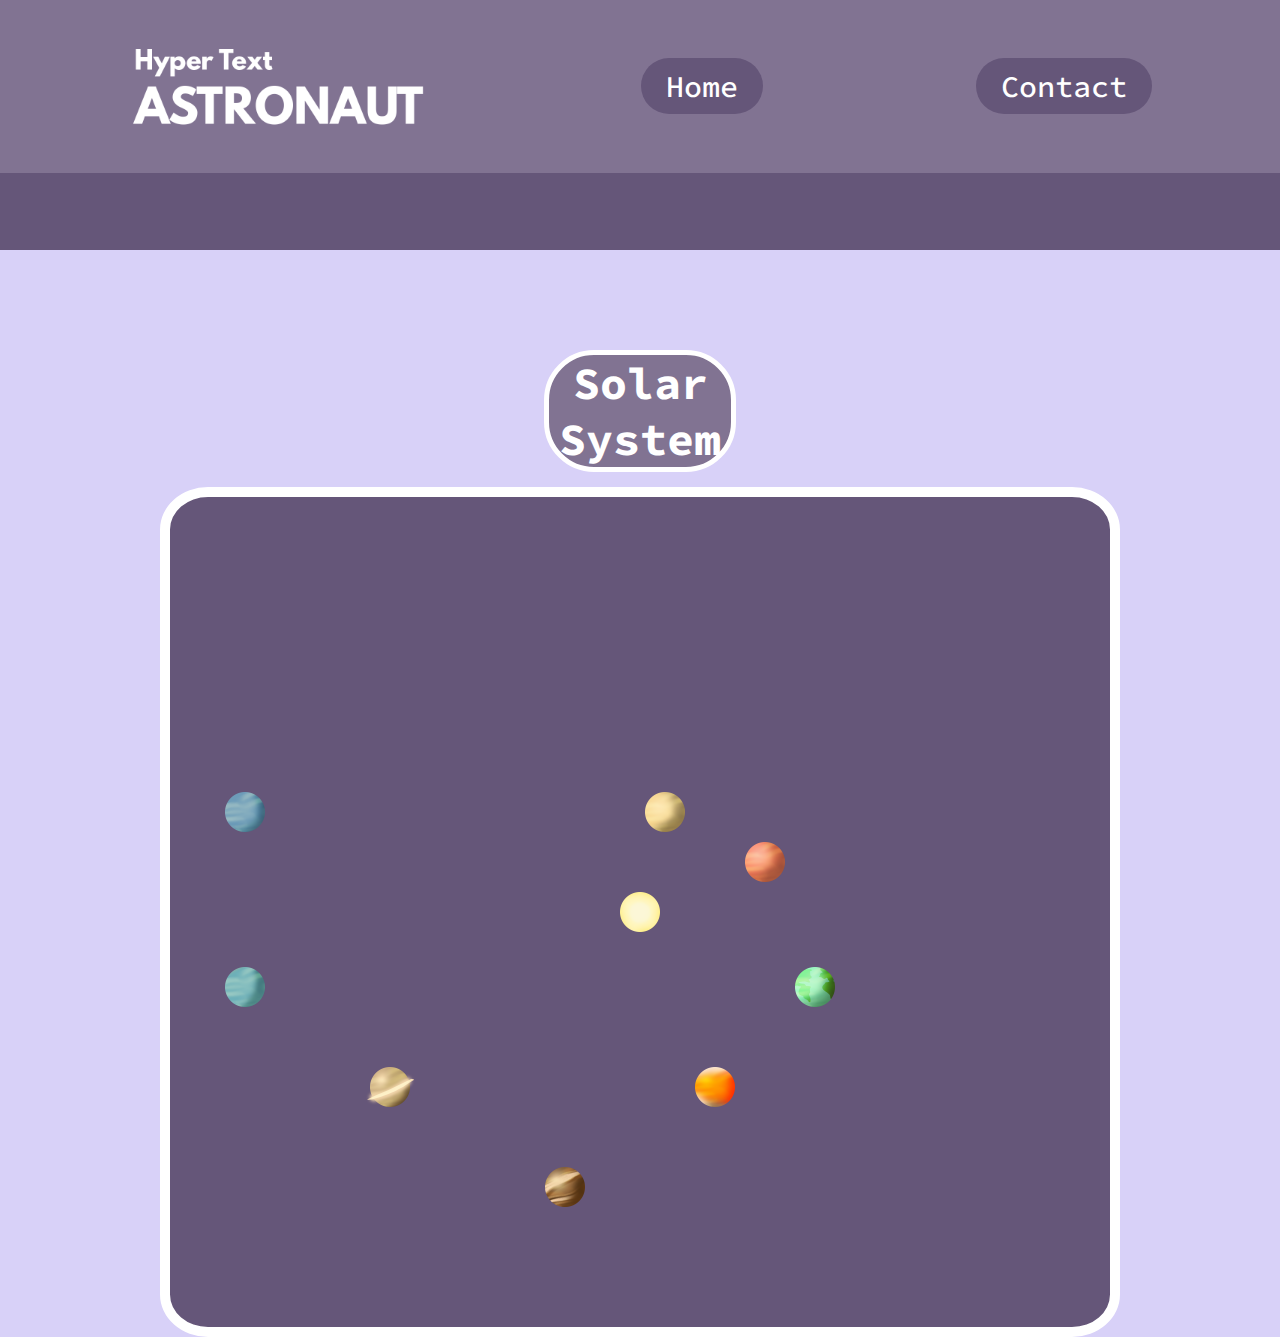
<file: index.html>
<!DOCTYPE html>
<html lang="en">
<head>
    <meta charset="UTF-8">
    <meta http-equiv="X-UA-Compatible" content="IE=edge">
    <meta name="viewport" content="width=device-width, initial-scale=1.0">
    <title>Hyper Text Astronauts</title>

    <!-- Linking stylesheets to site -->
    <link rel="stylesheet" href="css/main.css">
    <link rel="stylesheet" href="css/float-grid.css">

</head>
<body>

    <!-- Header for site, includes logo image and button that leads to Home or Contact page -->
    <header>
        <img src="images/logo.png" alt="HTA Logo" class="logo">
        <button onclick="window.location.href='index.html'">Home</button>
        <button onclick="window.location.href='contacts.html'">Contact</button>
    </header>

    <div class="border"></div>

    <main>

        <h2 id="box-title">Solar System</h2>
        <div class="box">
        
            <div id="solar">
                <a href="sun.html"><img src="images/sun.png" alt="Sun" class="planet sun"></a>
                <a href="mercury.html"><img src="images/mercury.png" alt="Mercury" class="planet mercury"></a>
                <a href="venus.html"><img src="images/venus.png" alt="Venus" class="planet venus"></a>
                <a href="earth.html"><img src="images/earth.png" alt="Earth" class="planet earth"></a>
                <a href="mars.html"><img src="images/mars.png" alt="Mars" class="planet mars"></a>
                <a href="jupiter.html"><img src="images/jupiter.png" alt="Jupiter" class="planet jupiter"></a>
                <a href="saturn.html"><img src="images/saturn.png" alt="Saturn" class="planet saturn"></a>
                <a href="uranus.html"><img src="images/uranus.png" alt="Uranus" class="planet uranus"></a>
                <a href="neptune.html"><img src="images/neptune.png" alt="Neptune" class="planet neptune"></a>
            </div>
            
        </div>

    </main>
    
    <script src="scripts/app.js"></script>

</body>
</html>
</file>
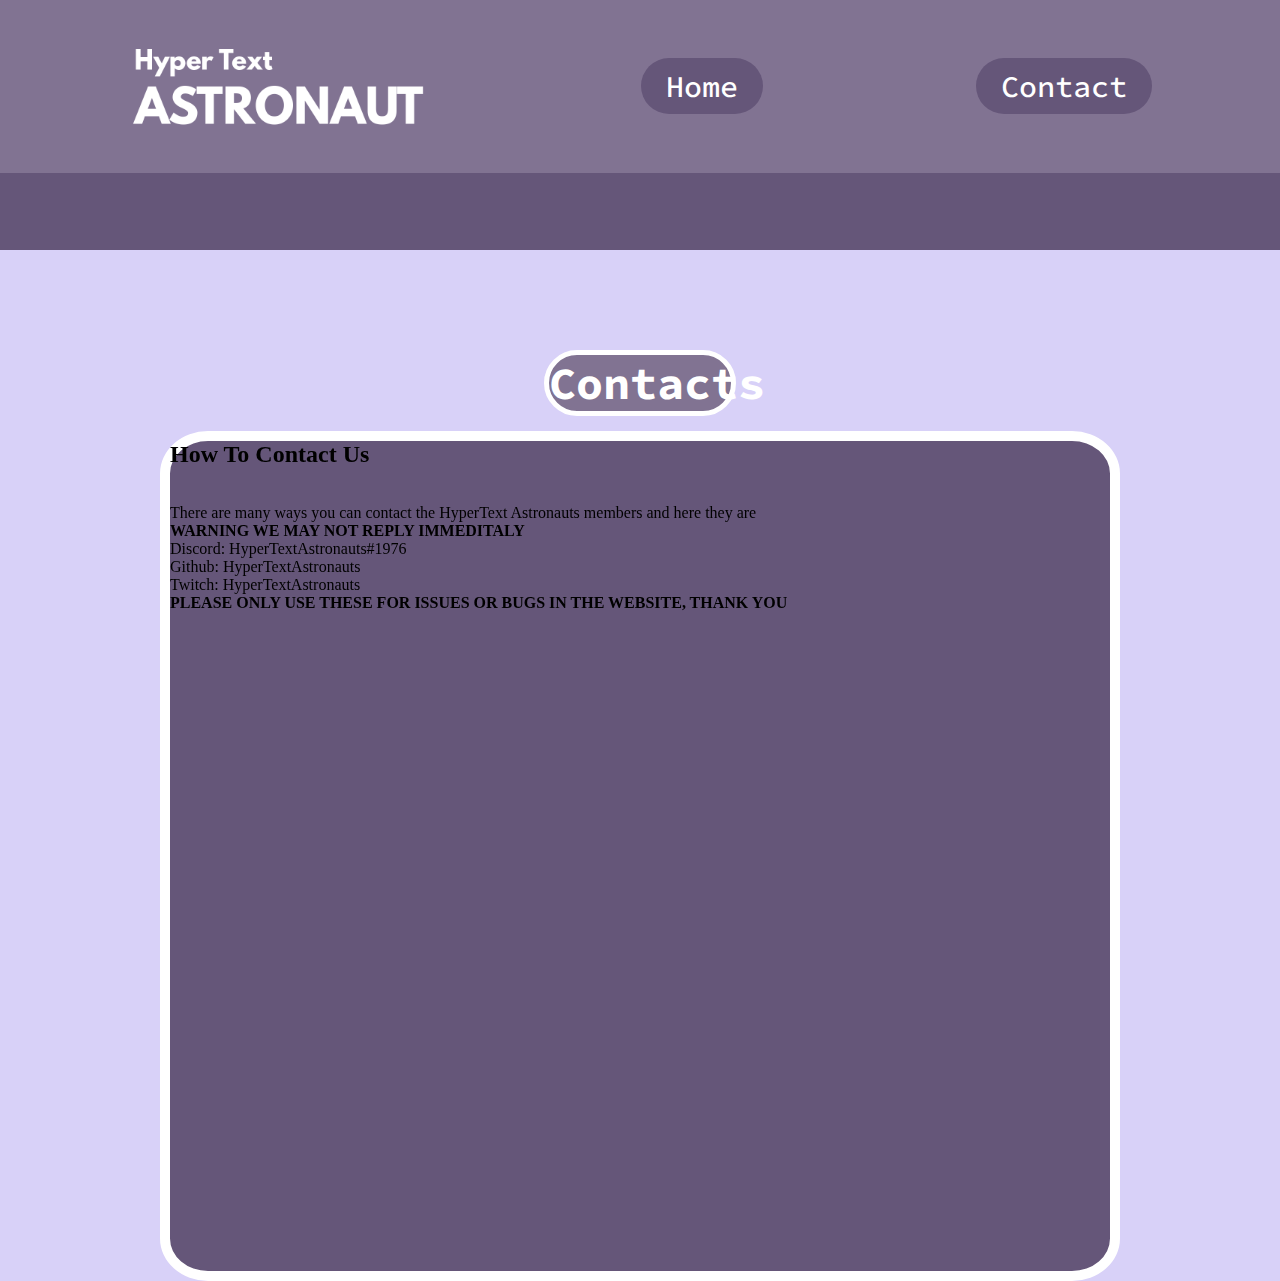
<file: contacts.html>
<html>
<html lang="en">

<head>
   <meta charset="UTF-8">
   <meta http-equiv="X-UA-Compatible" content="IE=edge">
   <meta name="viewport" content="width=device-width, initial-scale=1.0">
   <title>Hyper Text Astronauts</title>


   <!-- Linking stylesheets to site -->
   <link rel="stylesheet" href="css/main.css">
   <link rel="stylesheet" href="css/float-grid.css">
</head>
<body>

   <!-- Header for site, includes logo image and button that leads to Home or Contact page -->
   <header>
       <img src="images/logo.png" alt="HTA Logo" class="logo">
       <button onclick="window.location.href='index.html'">Home</button>
     <button onclick="window.location.href='contacts.html'">Contact</button>
   </header>
   <div class="border"></div>
   <main>
       <h2 id="box-title">Contacts</h2>
       <div class="box">
     <div id="solar">
       <h2> How To Contact Us </h2>
 <br>
 <br>
 <p>
 There are many ways you can contact the HyperText Astronauts members and here they are<br>
  <b>WARNING WE MAY NOT REPLY IMMEDITALY</b><br>
Discord: HyperTextAstronauts#1976<br>
Github: HyperTextAstronauts<br>
Twitch: HyperTextAstronauts<br>
     <b>PLEASE ONLY USE THESE FOR ISSUES OR BUGS IN THE WEBSITE, THANK YOU</b>
 </p>
       </div>
   </main>
   <script src="scripts/app.js"></script>
</body>
</html>
</file>
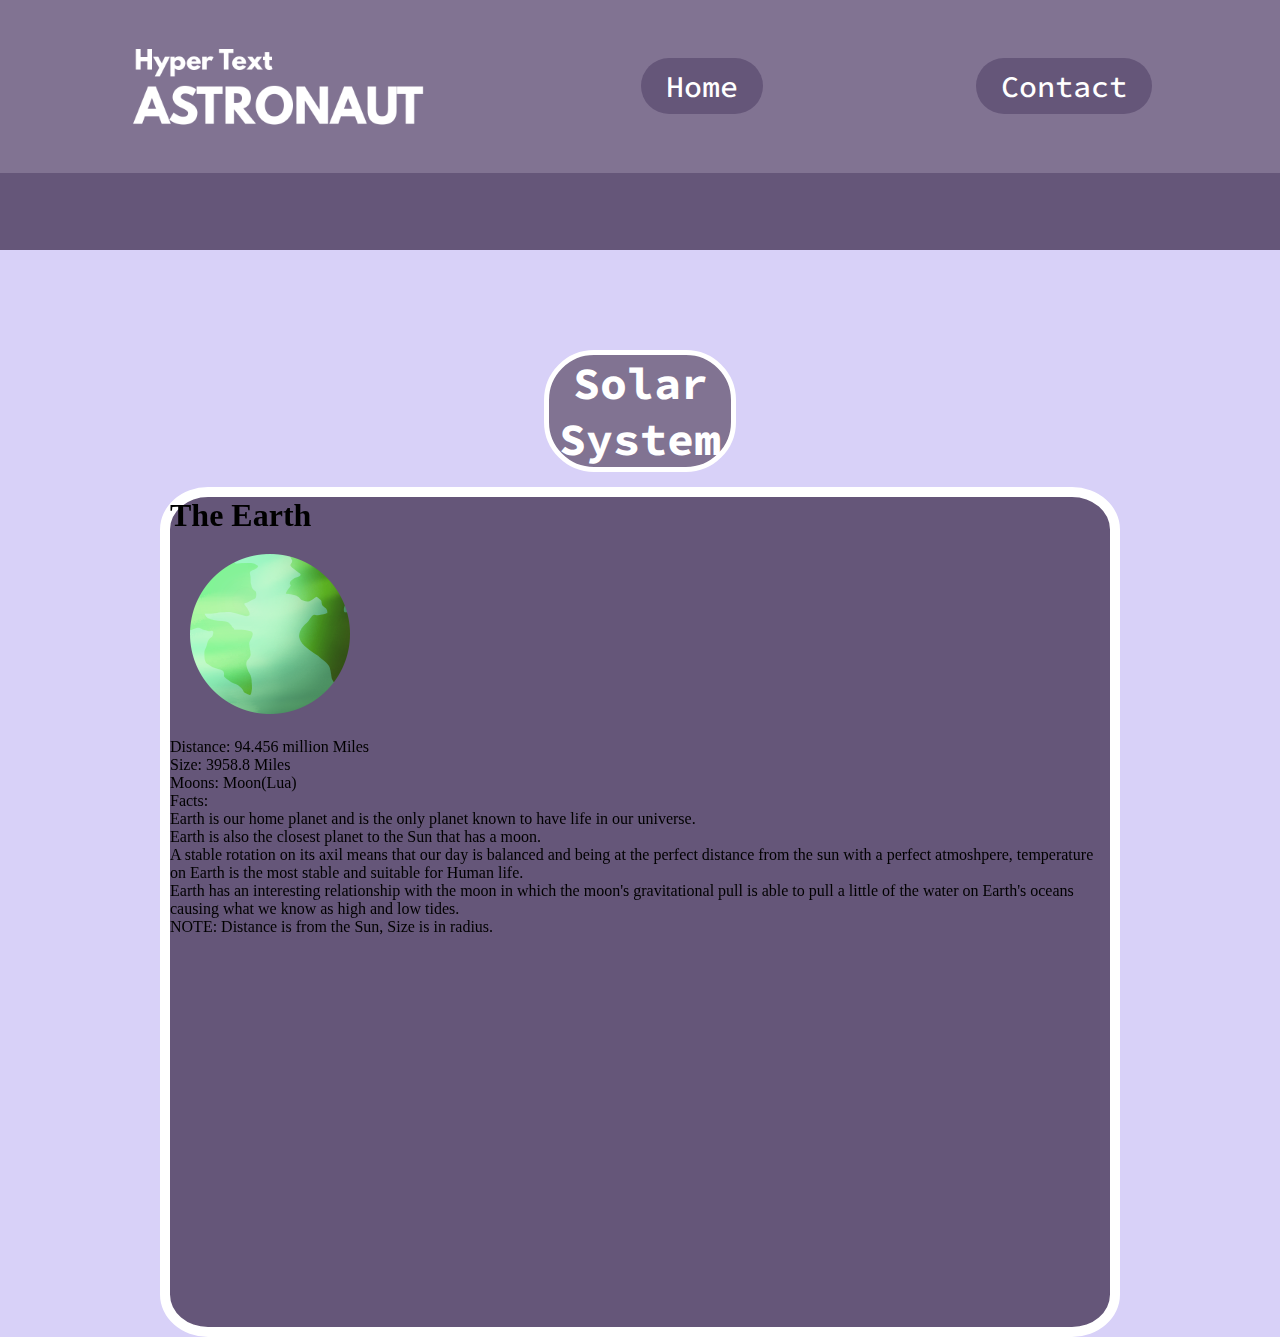
<file: earth.html>
<!DOCTYPE html>
<html lang="en">
<head>
    <meta charset="UTF-8">
    <meta http-equiv="X-UA-Compatible" content="IE=edge">
    <meta name="viewport" content="width=device-width, initial-scale=1.0">
    <title>Hyper Text Astronauts</title>

    <!-- Linking stylesheets to site -->
    <link rel="stylesheet" href="css/main.css">
    <link rel="stylesheet" href="css/float-grid.css">

</head>
<body>

    <!-- Header for site, includes logo image and button that leads to Home or Contact page -->
    <header>
        <img src="images/logo.png" alt="HTA Logo" class="logo">
        <button onclick="window.location.href='index.html'">Home</button>
        <button>Contact</button>
    </header>

    <div class="border"></div>

    <main>

        <h2 id="box-title">Solar System</h2>
        <div class="box">

            <a href="index.html"><button id="backBT">Back</button></a>

            <h1>The Earth</h1>
            <div class="info">
                <img src="images/earth.png" alt="Earth" class="info">
                <p>Distance: 94.456 million Miles<br>
                    Size: 3958.8 Miles<br>
                    Moons: Moon(Lua)<br>
                    Facts:<br>
                    Earth is our home planet and is the only planet known to have life in our universe.<br>
                    Earth is also the closest planet to the Sun that has a moon.<br>
                    A stable rotation on its axil means that our day is balanced and being at the perfect distance from the sun with a perfect atmoshpere, temperature on Earth is the most stable and suitable for Human life.<br>
                    Earth has an interesting relationship with the moon in which the moon's gravitational pull is able to pull a little of the water on Earth's oceans causing what we know as high and low tides.</p>
            </div>
            <footer>NOTE: Distance is from the Sun, Size is in radius.</footer>
            
        </div>

    </main>
    
    <script src="scripts/app.js"></script>

</body>
</html>
</file>
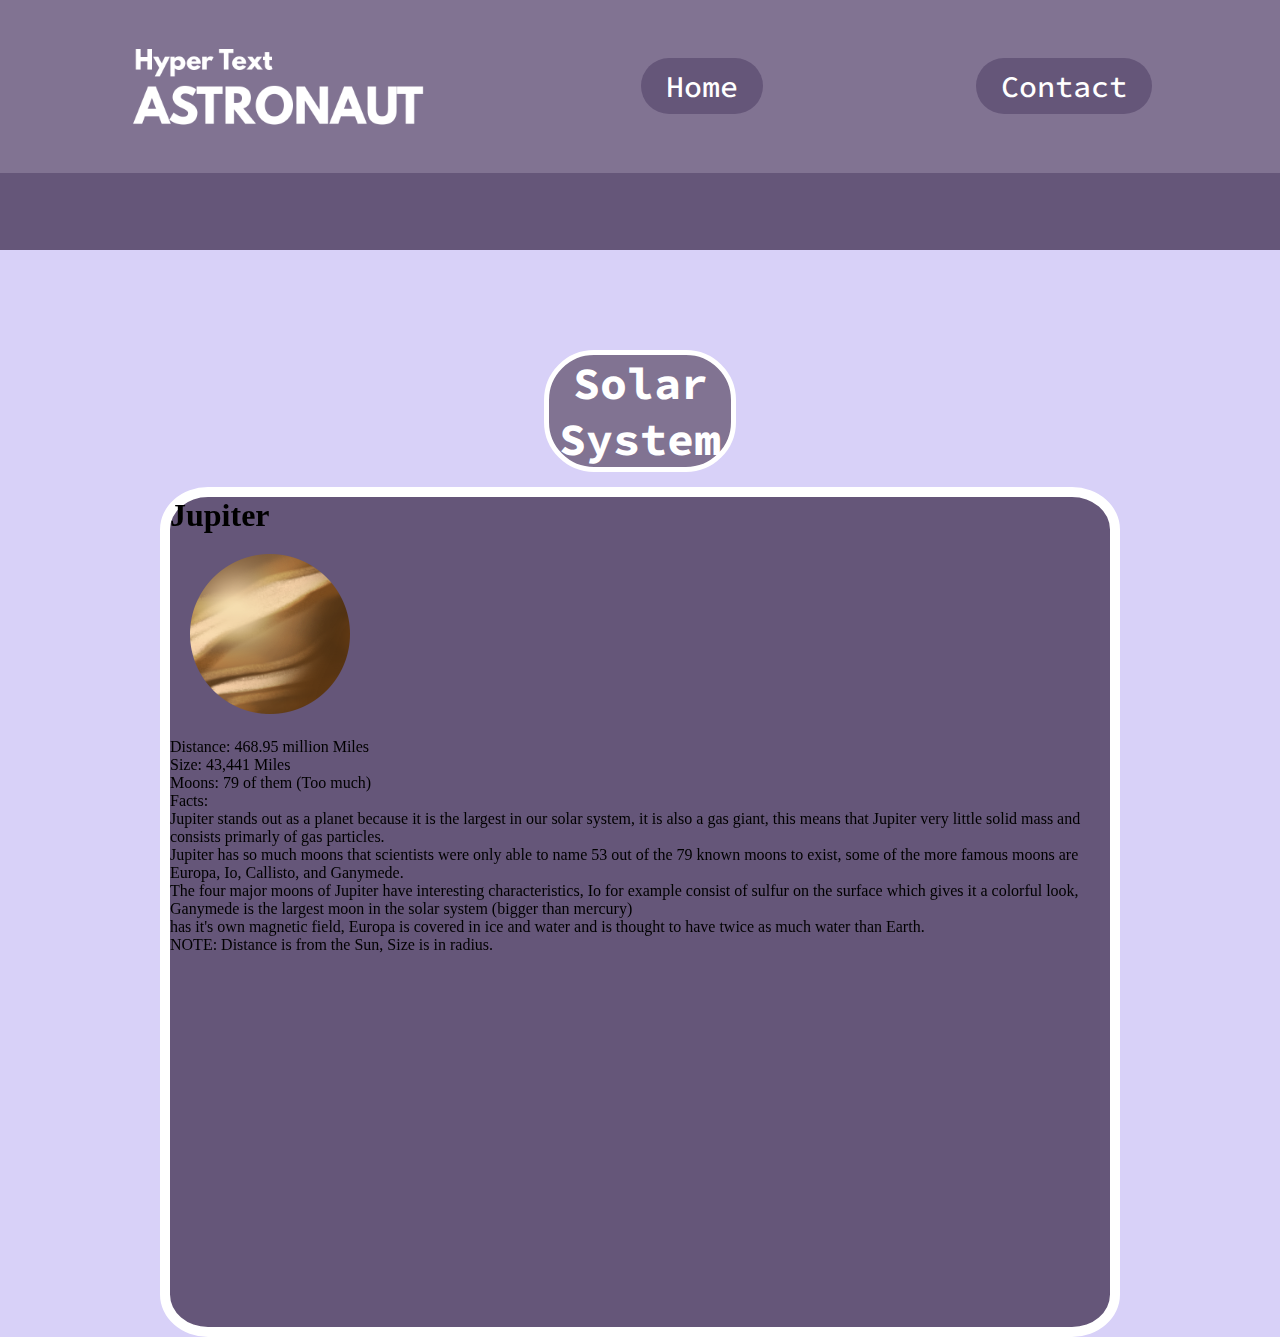
<file: jupiter.html>
<!DOCTYPE html>
<html lang="en">
<head>
    <meta charset="UTF-8">
    <meta http-equiv="X-UA-Compatible" content="IE=edge">
    <meta name="viewport" content="width=device-width, initial-scale=1.0">
    <title>Hyper Text Astronauts</title>

    <!-- Linking stylesheets to site -->
    <link rel="stylesheet" href="css/main.css">
    <link rel="stylesheet" href="css/float-grid.css">

</head>
<body>

    <!-- Header for site, includes logo image and button that leads to Home or Contact page -->
    <header>
        <img src="images/logo.png" alt="HTA Logo" class="logo">
        <button onclick="window.location.href='index.html'">Home</button>
        <button>Contact</button>
    </header>

    <div class="border"></div>

    <main>

        <h2 id="box-title">Solar System</h2>
        <div class="box">

            <a href="index.html"><button id="backBT">Back</button></a>

            <h1>Jupiter</h1>
            <div class="info">
                <img src="images/jupiter.png" alt="Jupiter" class="info">
                <p>Distance: 468.95 million Miles<br>
                    Size: 43,441 Miles<br>
                    Moons: 79 of them (Too much)<br>
                    Facts:<br>
                    Jupiter stands out as a planet because it is the largest in our solar system, it is also a gas giant, this means that Jupiter very little solid mass and consists primarly of gas particles.<br>
                    Jupiter has so much moons that scientists were only able to name 53 out of the 79 known moons to exist, some of the more famous moons are Europa, Io, Callisto, and Ganymede.<br>
                    The four major moons of Jupiter have interesting characteristics, Io for example consist of sulfur on the surface which gives it a colorful look, Ganymede is the largest moon in the solar system (bigger than mercury)<br>
                    has it's own magnetic field, Europa is covered in ice and water and is thought to have twice as much water than Earth.</p>
            </div>
            <footer>NOTE: Distance is from the Sun, Size is in radius.</footer>
            
        </div>

    </main>
    
    <script src="scripts/app.js"></script>

</body>
</html>
</file>
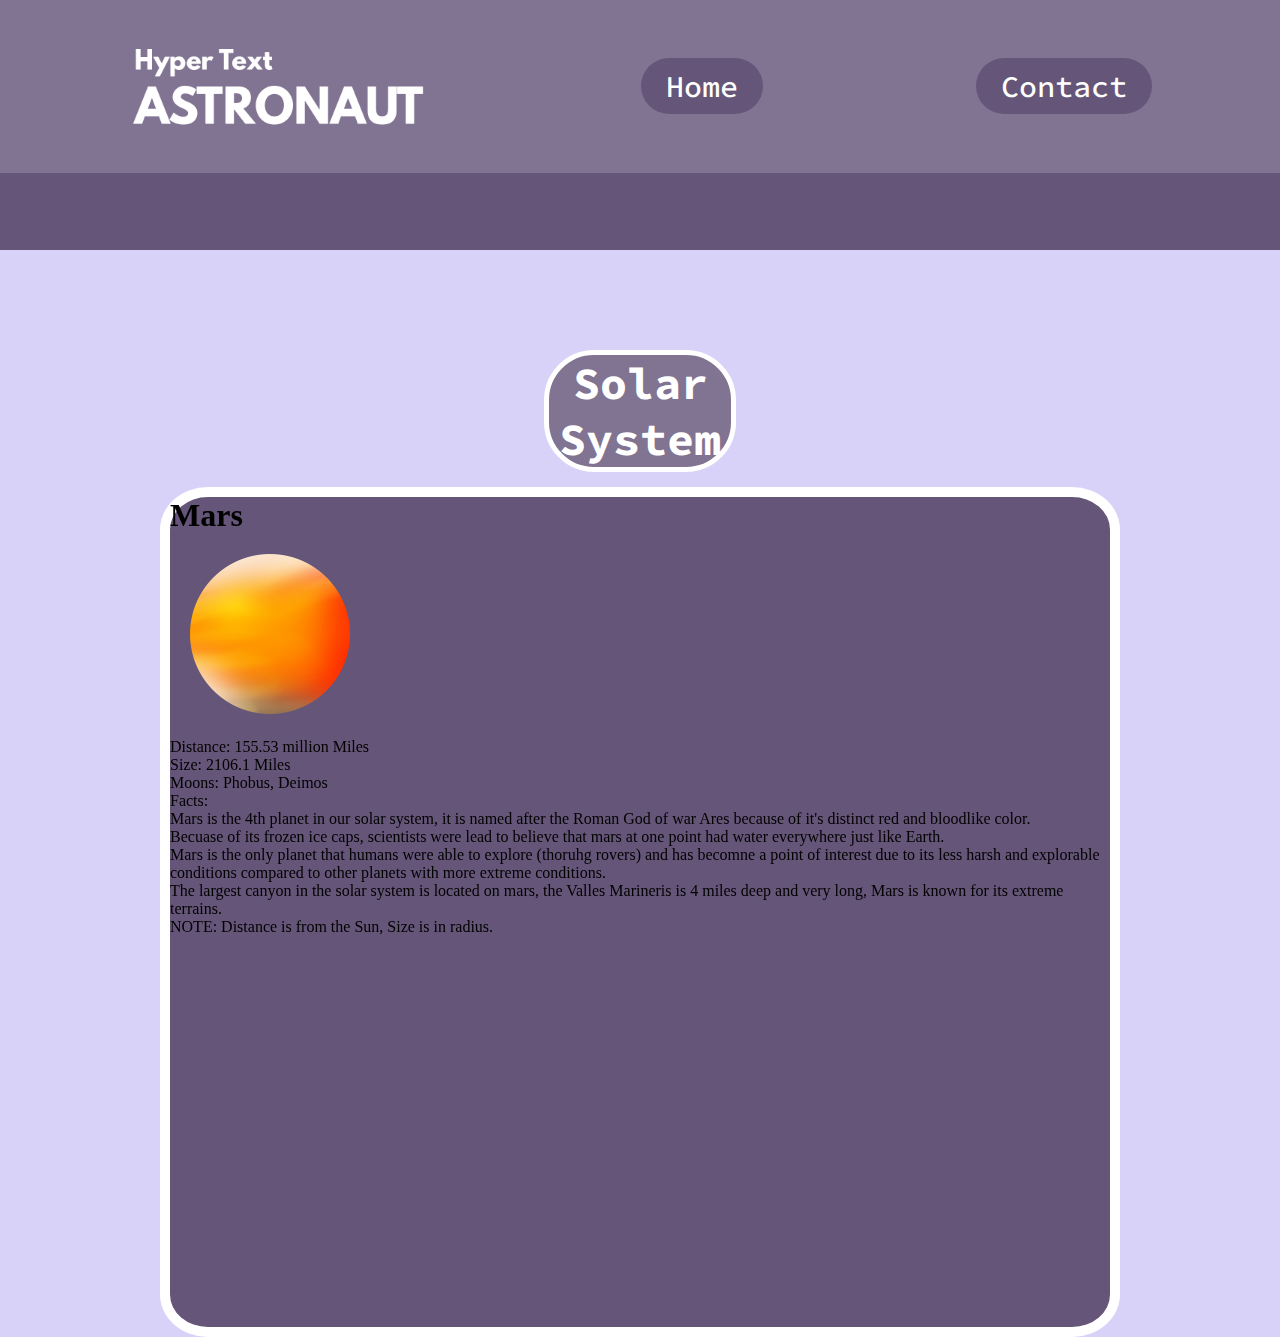
<file: mars.html>
<!DOCTYPE html>
<html lang="en">
<head>
    <meta charset="UTF-8">
    <meta http-equiv="X-UA-Compatible" content="IE=edge">
    <meta name="viewport" content="width=device-width, initial-scale=1.0">
    <title>Hyper Text Astronauts</title>

    <!-- Linking stylesheets to site -->
    <link rel="stylesheet" href="css/main.css">
    <link rel="stylesheet" href="css/float-grid.css">

</head>
<body>

    <!-- Header for site, includes logo image and button that leads to Home or Contact page -->
    <header>
        <img src="images/logo.png" alt="HTA Logo" class="logo">
        <button onclick="window.location.href='index.html'">Home</button>
        <button>Contact</button>
    </header>

    <div class="border"></div>

    <main>

        <h2 id="box-title">Solar System</h2>
        <div class="box">

            <a href="index.html"><button id="backBT">Back</button></a>

            <h1>Mars</h1>
            <div class="info">
                <img src="images/mars.png" alt="Mars" class="info">
                <p>Distance: 155.53 million Miles<br>
                    Size: 2106.1 Miles<br>
                    Moons: Phobus, Deimos<br>
                    Facts:<br>
                    Mars is the 4th planet in our solar system, it is named after the Roman God of war Ares because of it's distinct red and bloodlike color.<br>
                    Becuase of its frozen ice caps, scientists were lead to believe that mars at one point had water everywhere just like Earth.<br>
                    Mars is the only planet that humans were able to explore (thoruhg rovers) and has becomne a point of interest due to its less harsh and explorable conditions compared to other planets with more extreme conditions.<br>
                    The largest canyon in the solar system is located on mars, the Valles Marineris is 4 miles deep and very long, Mars is known for its extreme terrains.</p>
            </div>
            <footer>NOTE: Distance is from the Sun, Size is in radius.</footer>
            
        </div>

    </main>
    
    <script src="scripts/app.js"></script>

</body>
</html>
</file>
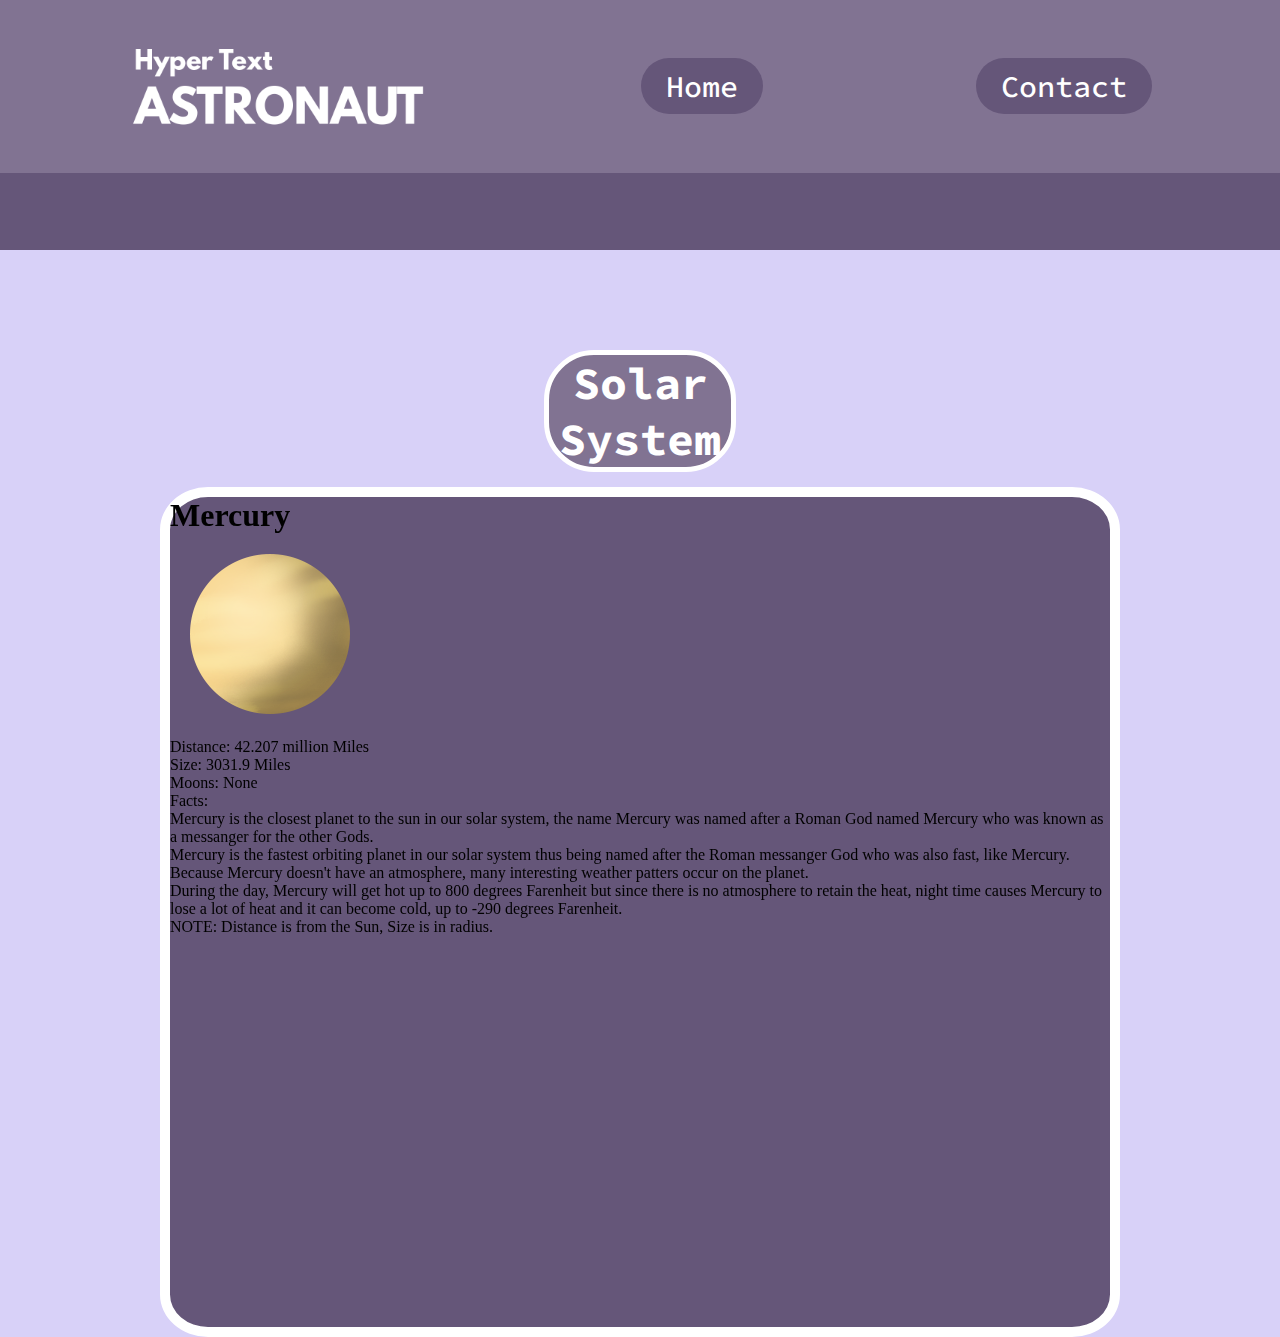
<file: mercury.html>
<!DOCTYPE html>
<html lang="en">
<head>
    <meta charset="UTF-8">
    <meta http-equiv="X-UA-Compatible" content="IE=edge">
    <meta name="viewport" content="width=device-width, initial-scale=1.0">
    <title>Hyper Text Astronauts</title>

    <!-- Linking stylesheets to site -->
    <link rel="stylesheet" href="css/main.css">
    <link rel="stylesheet" href="css/float-grid.css">

</head>
<body>

    <!-- Header for site, includes logo image and button that leads to Home or Contact page -->
    <header>
        <img src="images/logo.png" alt="HTA Logo" class="logo">
        <button onclick="window.location.href='index.html'">Home</button>
        <button>Contact</button>
    </header>

    <div class="border"></div>

    <main>

        <h2 id="box-title">Solar System</h2>
        <div class="box">

            <a href="index.html"><button id="backBT">Back</button></a>

            <h1>Mercury</h1>
            <div class="info">
                <img src="images/mercury.png" alt="Mercury" class="info">
                <p>Distance: 42.207 million Miles<br>
                    Size: 3031.9 Miles<br>
                    Moons: None<br>
                    Facts:<br>
                    Mercury is the closest planet to the sun in our solar system, the name Mercury was named after a Roman God named Mercury who was known as a messanger for the other Gods.<br>
                    Mercury is the fastest orbiting planet in our solar system thus being named after the Roman messanger God who was also fast, like Mercury.<br>
                    Because Mercury doesn't have an atmosphere, many interesting weather patters occur on the planet.<br>
                    During the day, Mercury will get hot up to 800 degrees Farenheit but since there is no atmosphere to retain the heat, night time causes Mercury to lose a lot of heat and it can become cold, up to -290 degrees Farenheit.</p>
            </div>
            <footer>NOTE: Distance is from the Sun, Size is in radius.</footer>
            
        </div>

    </main>
    
    <script src="scripts/app.js"></script>

</body>
</html>
</file>
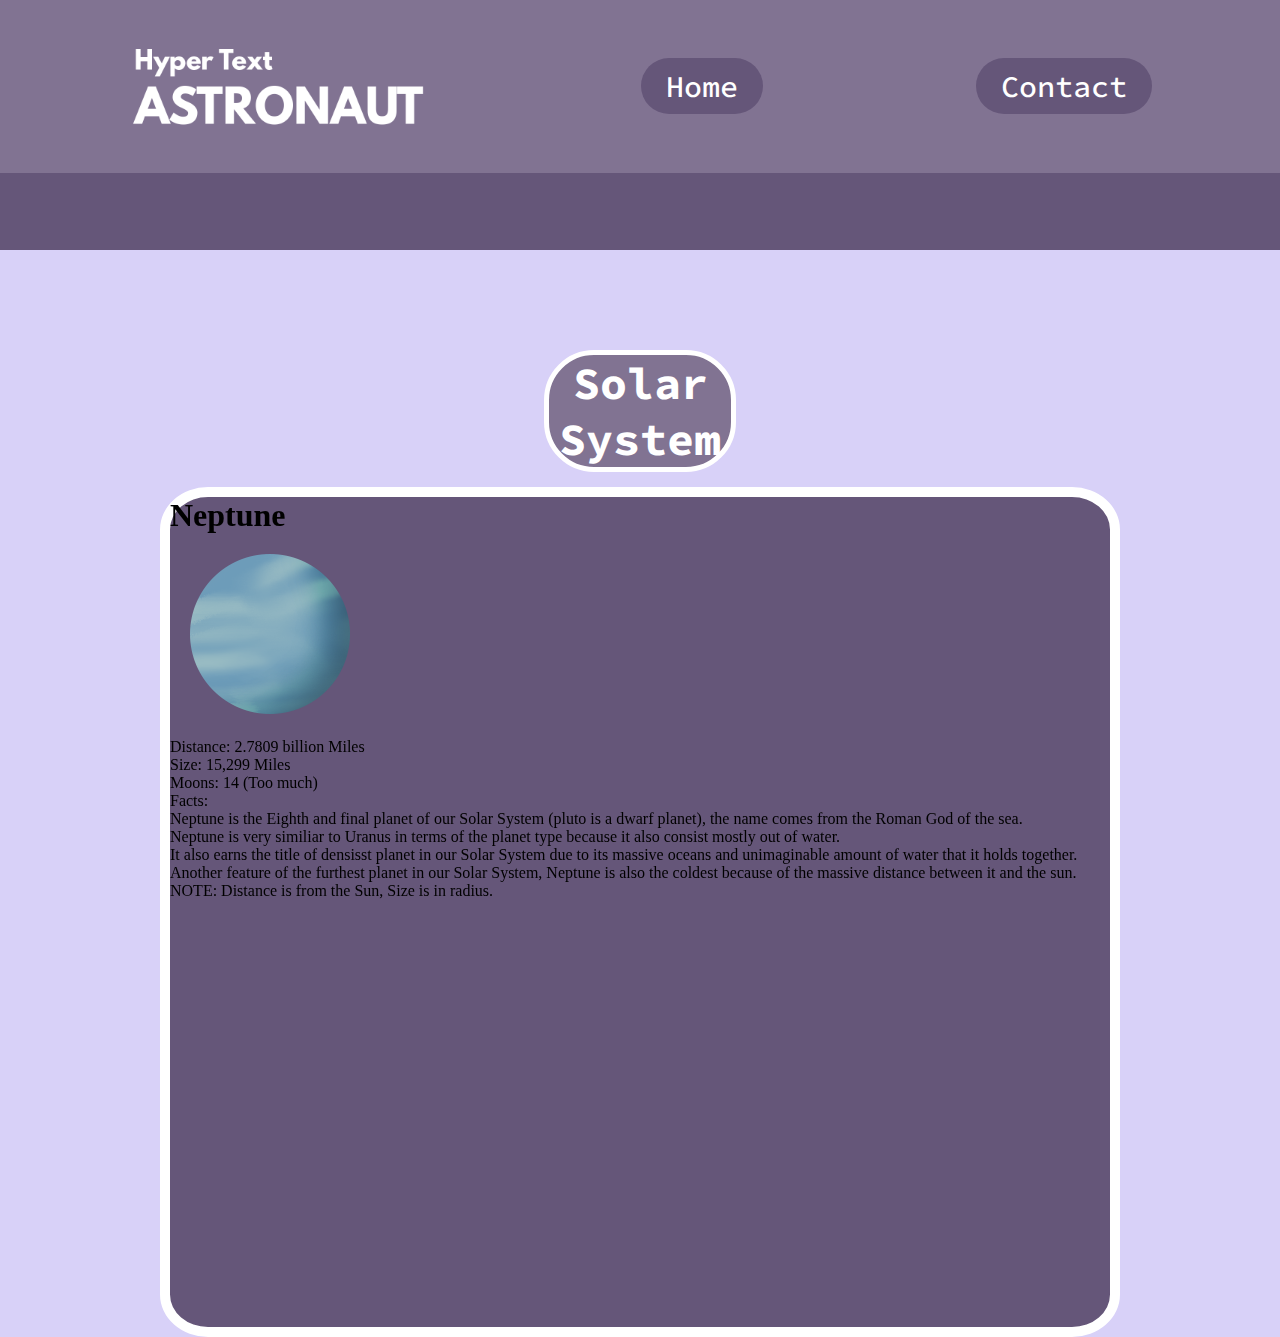
<file: neptune.html>
<!DOCTYPE html>
<html lang="en">
<head>
    <meta charset="UTF-8">
    <meta http-equiv="X-UA-Compatible" content="IE=edge">
    <meta name="viewport" content="width=device-width, initial-scale=1.0">
    <title>Hyper Text Astronauts</title>

    <!-- Linking stylesheets to site -->
    <link rel="stylesheet" href="css/main.css">
    <link rel="stylesheet" href="css/float-grid.css">

</head>
<body>

    <!-- Header for site, includes logo image and button that leads to Home or Contact page -->
    <header>
        <img src="images/logo.png" alt="HTA Logo" class="logo">
        <button onclick="window.location.href='index.html'">Home</button>
        <button>Contact</button>
    </header>

    <div class="border"></div>

    <main>

        <h2 id="box-title">Solar System</h2>
        <div class="box">

            <a href="index.html"><button id="backBT">Back</button></a>

            <h1>Neptune</h1>
            <div class="info">
                <img src="images/neptune.png" alt="Neptune" class="info">
                <p>Distance: 2.7809 billion Miles<br>
                    Size: 15,299 Miles<br>
                    Moons: 14 (Too much)<br>
                    Facts:<br>
                    Neptune is the Eighth and final planet of our Solar System (pluto is a dwarf planet), the name comes from the Roman God of the sea.<br>
                    Neptune is very similiar to Uranus in terms of the planet type because it also consist mostly out of water.<br>
                    It also earns the title of densisst planet in our Solar System due to its massive oceans and unimaginable amount of water that it holds together.<br>
                    Another feature of the furthest planet in our Solar System, Neptune is also the coldest because of the massive distance between it and the sun.</p>
            </div>
            <footer>NOTE: Distance is from the Sun, Size is in radius.</footer>
            
        </div>

    </main>
    
    <script src="scripts/app.js"></script>

</body>
</html>
</file>
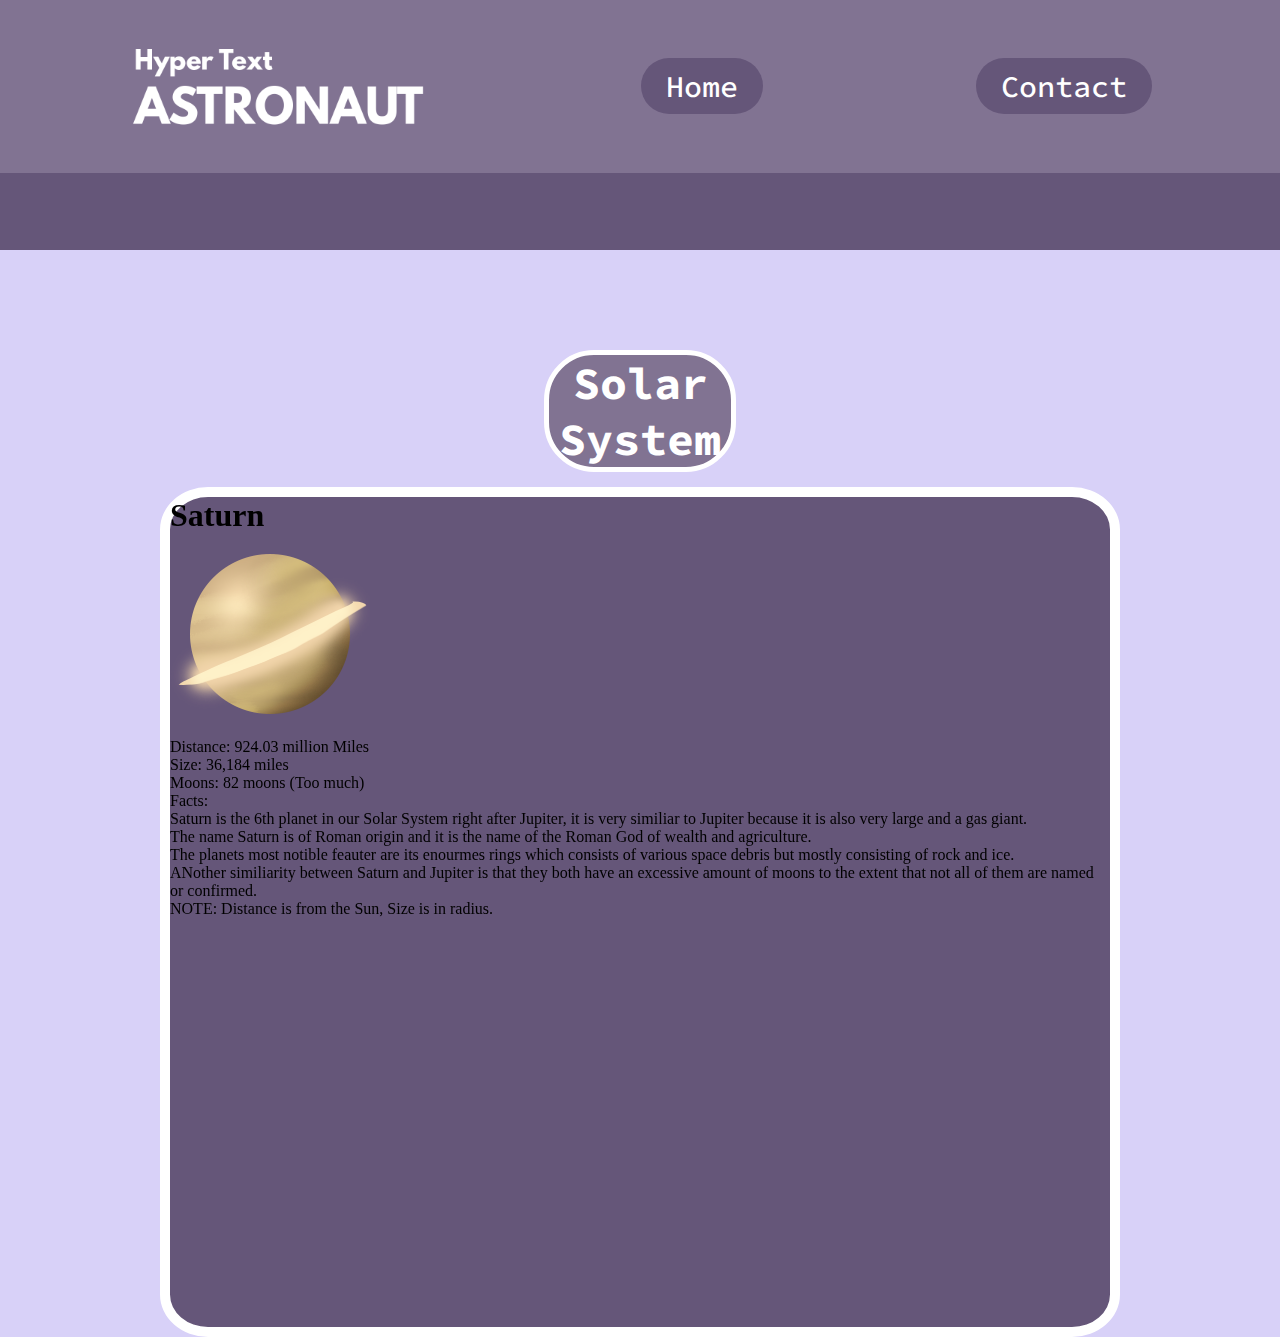
<file: saturn.html>
<!DOCTYPE html>
<html lang="en">
<head>
    <meta charset="UTF-8">
    <meta http-equiv="X-UA-Compatible" content="IE=edge">
    <meta name="viewport" content="width=device-width, initial-scale=1.0">
    <title>Hyper Text Astronauts</title>

    <!-- Linking stylesheets to site -->
    <link rel="stylesheet" href="css/main.css">
    <link rel="stylesheet" href="css/float-grid.css">

</head>
<body>

    <!-- Header for site, includes logo image and button that leads to Home or Contact page -->
    <header>
        <img src="images/logo.png" alt="HTA Logo" class="logo">
        <button onclick="window.location.href='index.html'">Home</button>
        <button>Contact</button>
    </header>

    <div class="border"></div>

    <main>

        <h2 id="box-title">Solar System</h2>
        <div class="box">

            <a href="index.html"><button id="backBT">Back</button></a>

            <h1>Saturn</h1>
            <div class="info">
                <img src="images/saturn.png" alt="Saturn" class="info">
                <p>Distance: 924.03 million Miles<br>
                    Size: 36,184 miles<br>
                    Moons: 82 moons (Too much)<br>
                    Facts: <br>
                    Saturn is the 6th planet in our Solar System right after Jupiter, it is very similiar to Jupiter because it is also very large and a gas giant. <br>
                    The name Saturn is of Roman origin and it is the name of the Roman God of wealth and agriculture.<br>
                    The planets most notible feauter are its enourmes rings which consists of various space debris but mostly consisting of rock and ice.<br>
                    ANother similiarity between Saturn and Jupiter is that they both have an excessive amount of moons to the extent that not all of them are named or confirmed.</p>
            </div>
            <footer>NOTE: Distance is from the Sun, Size is in radius.</footer>
            
        </div>

    </main>
    
    <script src="scripts/app.js"></script>

</body>
</html>
</file>
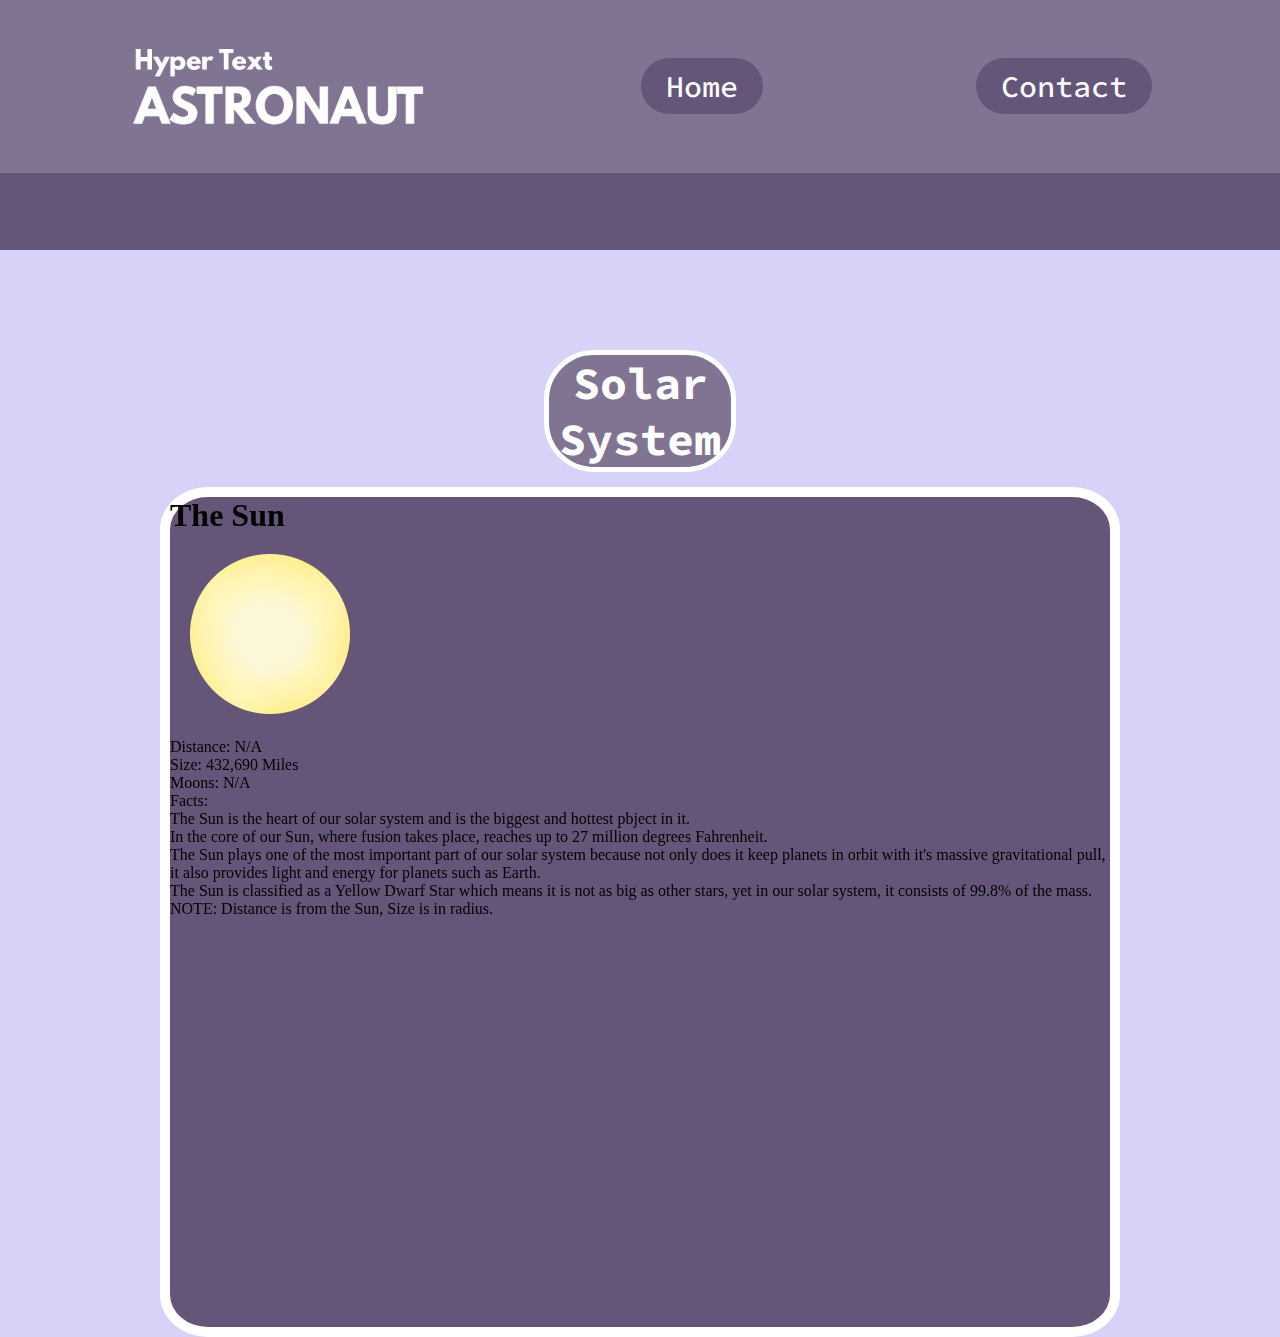
<file: sun.html>
<!DOCTYPE html>
<html lang="en">
<head>
    <meta charset="UTF-8">
    <meta http-equiv="X-UA-Compatible" content="IE=edge">
    <meta name="viewport" content="width=device-width, initial-scale=1.0">
    <title>Hyper Text Astronauts</title>

    <!-- Linking stylesheets to site -->
    <link rel="stylesheet" href="css/main.css">
    <link rel="stylesheet" href="css/float-grid.css">

</head>
<body>

    <!-- Header for site, includes logo image and button that leads to Home or Contact page -->
    <header>
        <img src="images/logo.png" alt="HTA Logo" class="logo">
        <button onclick="window.location.href='index.html'">Home</button>
        <button>Contact</button>
    </header>

    <div class="border"></div>

    <main>

        <h2 id="box-title">Solar System</h2>
        <div class="box">

            <a href="index.html"><button id="backBT">Back</button></a>

            <h1>The Sun</h1>
            <div class="info">
                <img src="images/sun.png" alt="Sun" class="info">
                <p>Distance: N/A<br>
                    Size: 432,690 Miles<br>
                    Moons: N/A<br>
                    Facts:<br>
                    The Sun is the heart of our solar system and is the biggest and hottest pbject in it.<br>
                    In the core of our Sun, where fusion takes place, reaches up to 27 million degrees Fahrenheit.<br>
                    The Sun plays one of the most important part of our solar system because not only does it keep planets in orbit with it's massive gravitational pull, it also provides light and energy for planets such as Earth.<br>
                    The Sun is classified as a Yellow Dwarf Star which means it is not as big as other stars, yet in our solar system, it consists of 99.8% of the mass.</p>
            </div>
            <footer>NOTE: Distance is from the Sun, Size is in radius.</footer>
            
        </div>

    </main>
    
    <script src="scripts/app.js"></script>

</body>
</html>
</file>
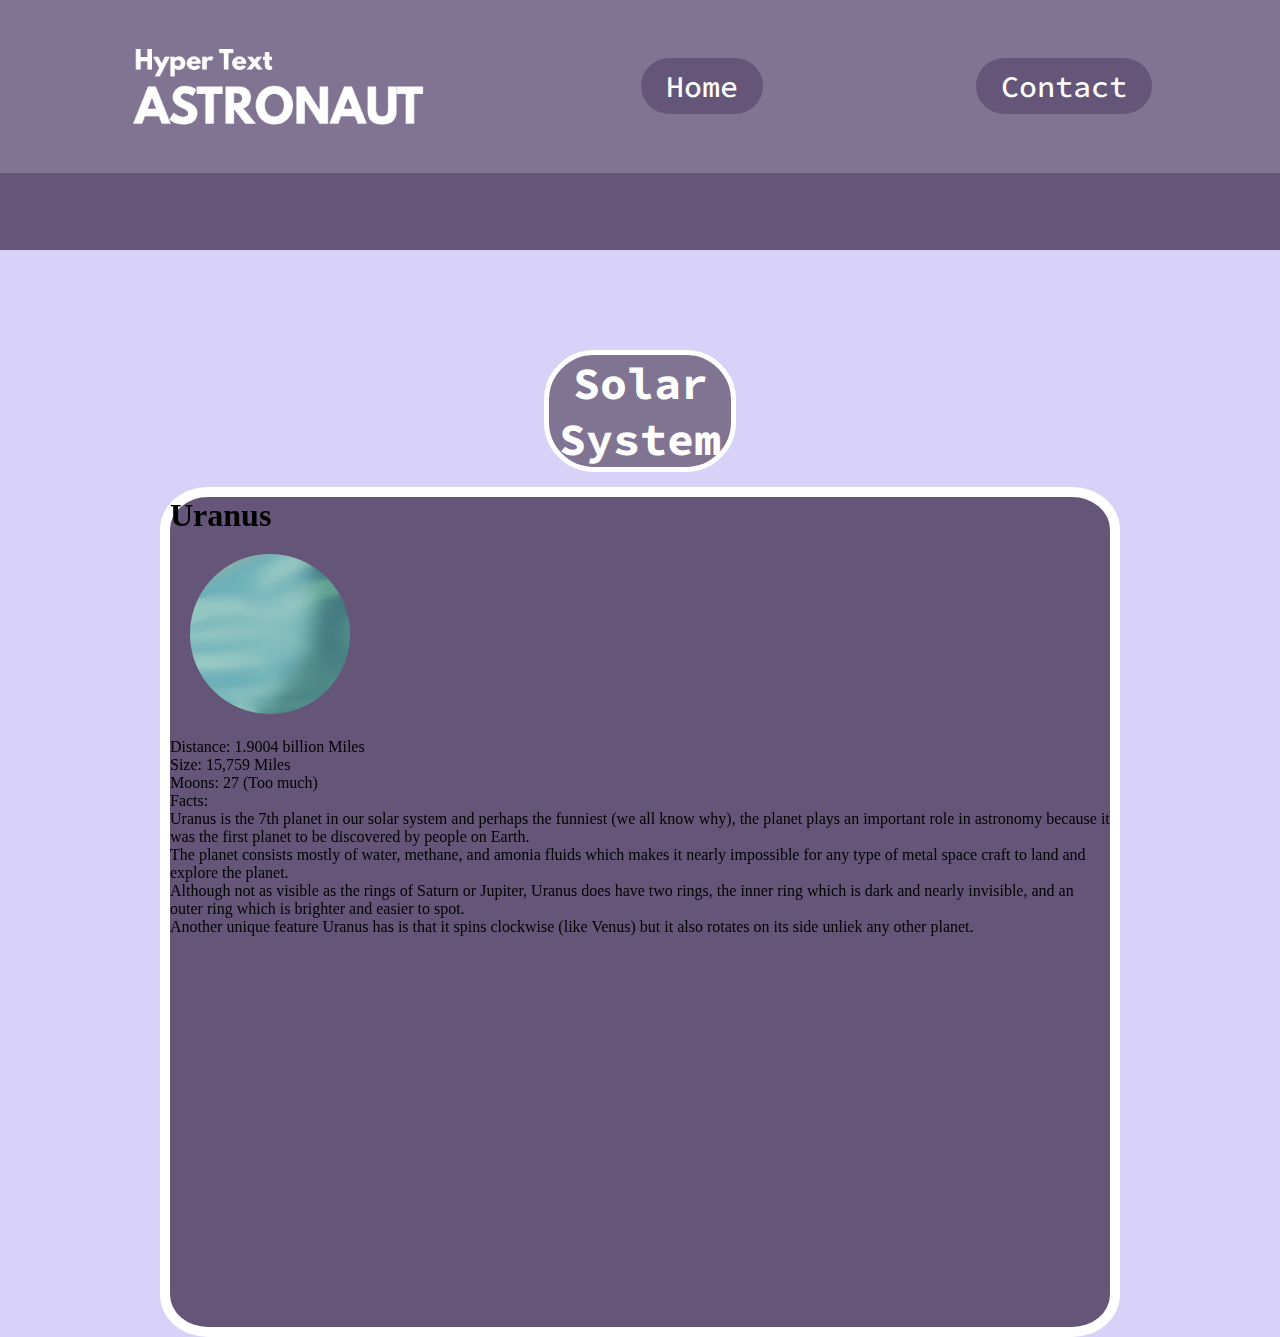
<file: uranus.html>
<!DOCTYPE html>
<html lang="en">
<head>
    <meta charset="UTF-8">
    <meta http-equiv="X-UA-Compatible" content="IE=edge">
    <meta name="viewport" content="width=device-width, initial-scale=1.0">
    <title>Hyper Text Astronauts</title>

    <!-- Linking stylesheets to site -->
    <link rel="stylesheet" href="css/main.css">
    <link rel="stylesheet" href="css/float-grid.css">

</head>
<body>

    <!-- Header for site, includes logo image and button that leads to Home or Contact page -->
    <header>
        <img src="images/logo.png" alt="HTA Logo" class="logo">
        <button onclick="window.location.href='index.html'">Home</button>
        <button>Contact</button>
    </header>

    <div class="border"></div>

    <main>

        <h2 id="box-title">Solar System</h2>
        <div class="box">

            <a href="index.html"><button id="backBT">Back</button></a>

            <h1>Uranus</h1>
            <div class="info">
                <img src="images/uranus.png" alt="Uranus" class="info">
                <p>Distance: 1.9004 billion Miles<br>
                    Size: 15,759 Miles<br>
                    Moons: 27 (Too much)<br>
                    Facts:<br>
                    Uranus is the 7th planet in our solar system and perhaps the funniest (we all know why), the planet plays an important role in astronomy because it was the first planet to be discovered by people on Earth.<br>
                    The planet consists mostly of water, methane, and amonia fluids which makes it nearly impossible for any type of metal space craft to land and explore the planet.<br>
                    Although not as visible as the rings of Saturn or Jupiter, Uranus does have two rings, the inner ring which is dark and nearly invisible, and an outer ring which is brighter and easier to spot.<br>
                    Another unique feature Uranus has is that it spins clockwise (like Venus) but it also rotates on its side unliek any other planet.</p>
            </div>
            
            
        </div>

    </main>
    
    <script src="scripts/app.js"></script>

</body>
</html>
</file>
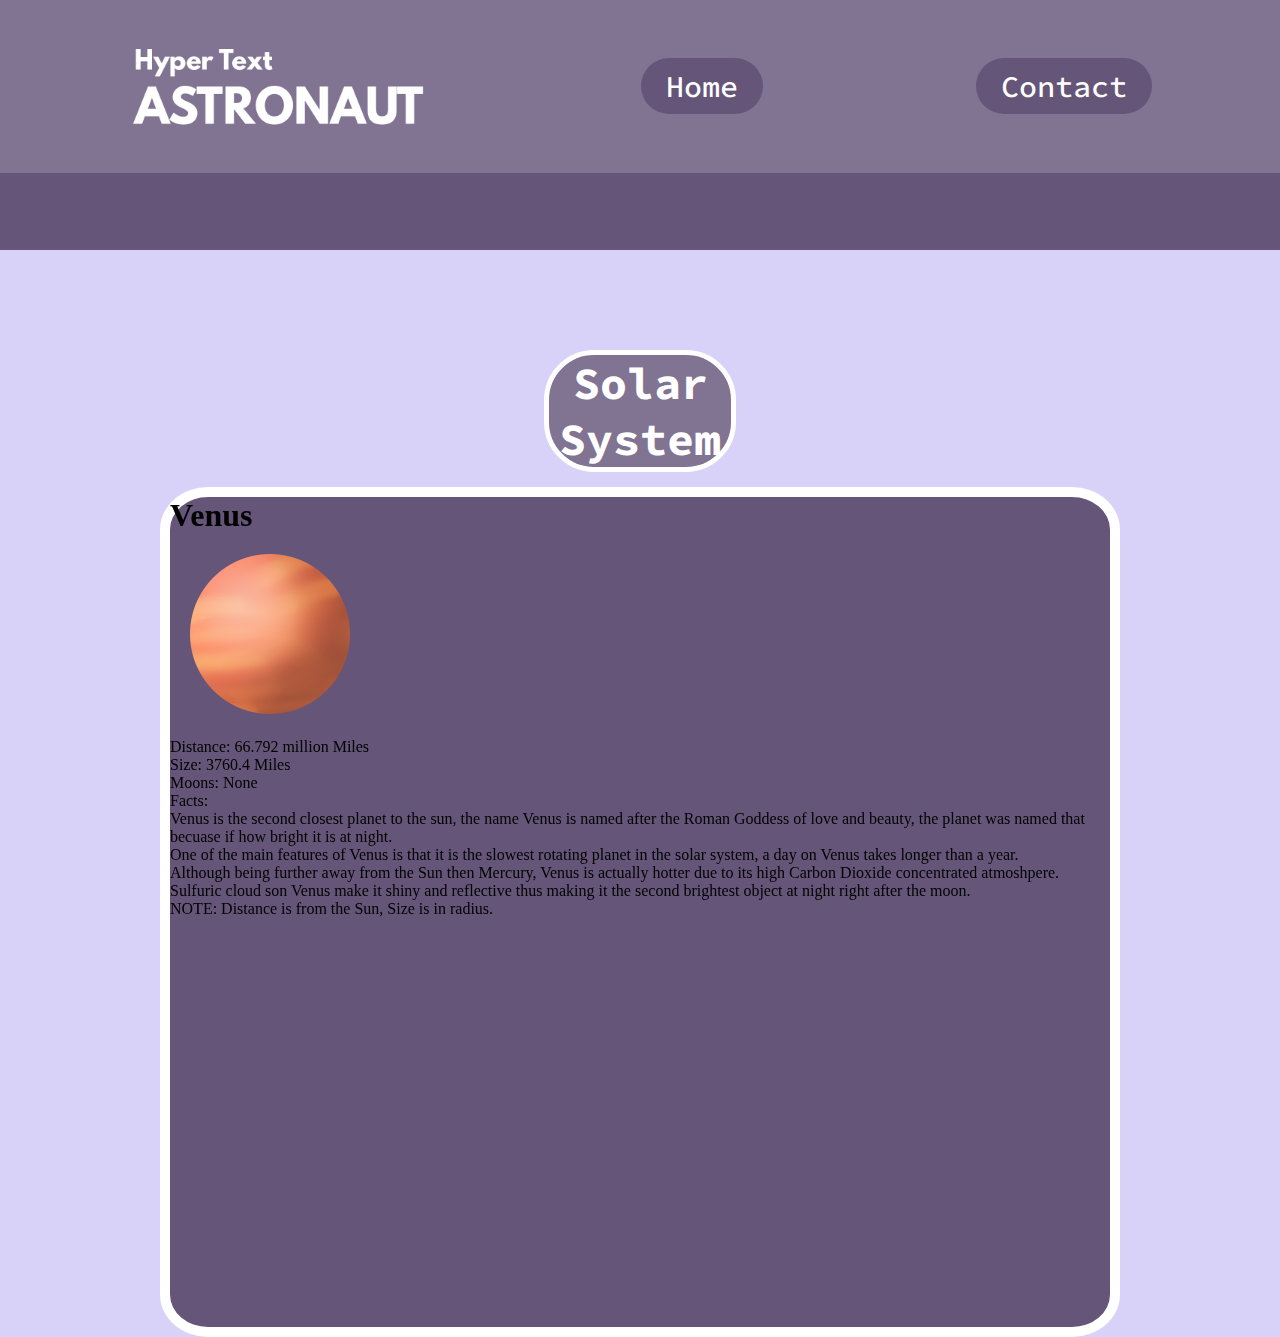
<file: venus.html>
<!DOCTYPE html>
<html lang="en">
<head>
    <meta charset="UTF-8">
    <meta http-equiv="X-UA-Compatible" content="IE=edge">
    <meta name="viewport" content="width=device-width, initial-scale=1.0">
    <title>Hyper Text Astronauts</title>

    <!-- Linking stylesheets to site -->
    <link rel="stylesheet" href="css/main.css">
    <link rel="stylesheet" href="css/float-grid.css">

</head>
<body>

    <!-- Header for site, includes logo image and button that leads to Home or Contact page -->
    <header>
        <img src="images/logo.png" alt="HTA Logo" class="logo">
        <button onclick="window.location.href='index.html'">Home</button>
        <button>Contact</button>
    </header>

    <div class="border"></div>

    <main>

        <h2 id="box-title">Solar System</h2>
        <div class="box">

            <a href="index.html"><button id="backBT">Back</button></a>

            <h1>Venus</h1>
            <div class="info">
                <img src="images/venus.png" alt="Venus" class="info">
                <p>Distance: 66.792 million Miles<br>
                    Size: 3760.4 Miles<br>
                    Moons: None<br>
                    Facts:<br>
                    Venus is the second closest planet to the sun, the name Venus is named after the Roman Goddess of love and beauty, the planet was named that becuase if how bright it is at night.<br>
                    One of the main features of Venus is that it is the slowest rotating planet in the solar system, a day on Venus takes longer than a year.<br>
                    Although being further away from the Sun then Mercury, Venus is actually hotter due to its high Carbon Dioxide concentrated atmoshpere.<br>
                    Sulfuric cloud son Venus make it shiny and reflective thus making it the second brightest object at night right after the moon.</p>
            </div>
            <footer>NOTE: Distance is from the Sun, Size is in radius.</footer>
            
        </div>

    </main>
    
    <script src="scripts/app.js"></script>

</body>
</html>
</file>
<file: css/main.css>
@import url('https://fonts.googleapis.com/css2?family=Source+Code+Pro:wght@200&display=swap');

body {
    background-color: #D8D1F8;
}

li, a, button {
    font-family: "Source Code Pro", sans-serif;
    font-weight: 500;
    font-size: 30px;
    background-color: #817392;
}


header {
    position: fixed;
    display: flex;
    justify-content:space-between;
    align-items: center;
    padding: 30px 10%;
    background-color: #817392;
    width: 100%;
}

.logo {
    cursor: pointer;
    width: 300px;
}


button {
    color: white;
    padding: 9px 25px;
    background-color: rgba(101, 86, 121,1);
    border: none;
    border-radius: 50px;
    cursor: pointer;
    transition: all 0.3s ease 0s;
}

button:hover {
    background-color: rgba(101, 86, 121,0.5);
}

.border {
    height: 250px;
    background-color: #655679;
    margin-bottom: 100px;
}

.box {
    position: relative;
    margin: auto;
    width: 75%;
    height: 850px;
    background-color: #655679;
    border: 10px solid white;
    border-radius: 5%;
}

.planet {
    display: inline-block;
    width: 50px;
    cursor: pointer;
}

.sun {
    position:absolute;
    right: 0;
    left: 0;
    top: 0;
    bottom: 0;
    margin: auto auto;
}

.mercury {
    position: absolute;
    right: 250px;
    left: 300px;
    top: 0;
    bottom: 200px;
    margin: auto auto;
}

.venus {
    position: absolute;
    right: 50px;
    left: 300px;
    top: 0;
    bottom: 100px;
    margin: auto auto;
}

.earth {
    position: absolute;
    right: 50px;
    left: 400px;
    top: 150px;
    bottom: 0;
    margin: auto auto;
}

.mars {
    position: absolute;
    right: 50px;
    left: 200px;
    top: 350px;
    bottom: 0;
    margin: auto auto;
}

.jupiter {
    position: absolute;
    right: 200px;
    left: 50px;
    top: 550px;
    bottom: 0;
    margin: auto auto;
}

.saturn {
    position: absolute;
    right: 550px;
    left: 50px;
    top: 350px;
    bottom: 0;
    margin: auto auto;
}

.uranus {
    position: absolute;
    right: 850px;
    left: 50px;
    top: 150px;
    bottom: 0;
    margin: auto auto;
}

.neptune {
    position: absolute;
    right: 1150px;
    left: 50px;
    top: 0;
    bottom: 200px;
    margin: auto auto;
}

.box button {
    margin: 15px 15px;
}

#box-title {
    font-family: "Source Code Pro", sans-serif;
    text-align: center;
    font-size: 45px;
    margin: 15px auto;
    color: white;
    width: 15%;
    border: 5px solid white;
    border-radius: 50px;
    transition: all 0.3s ease 0s;
    background-color: #817392;
}
</file>
<file: css/float-grid.css>
* {
box-sizing: border-box;
margin: 0;
padding: 0;
}

.row {
max-width: 1000px;
padding-left: 20px;
padding-right: 20px;
margin: 0 auto;
}

/* Clearfix */
.row::before,
.row::after {
display: table;
content: '';
}

.row::after {
clear: both;
}

.col-3, .col-4, .col-6, .col-12 {
float: left;
padding-left: 1.04166666%;
padding-right: 1.04166666%;
}

/* Mobile defaults */
.col-3, .col-4, .col-6, .col-12 {
width: 100%;
}


/* Non-mobile, grid */
@media only screen and (min-width: 640px) {
/* 3 columns, 3/12 in % */
.col-3 {
    width: 25%;
}

/* 4 columns */
.col-4 {
    width: 33.333333333%;
}

/* 6 columns */
.col-6 {
    width: 50%;
}

/* 12 columns */
.col-12 {
    width: 100%;
}
}
</file>
